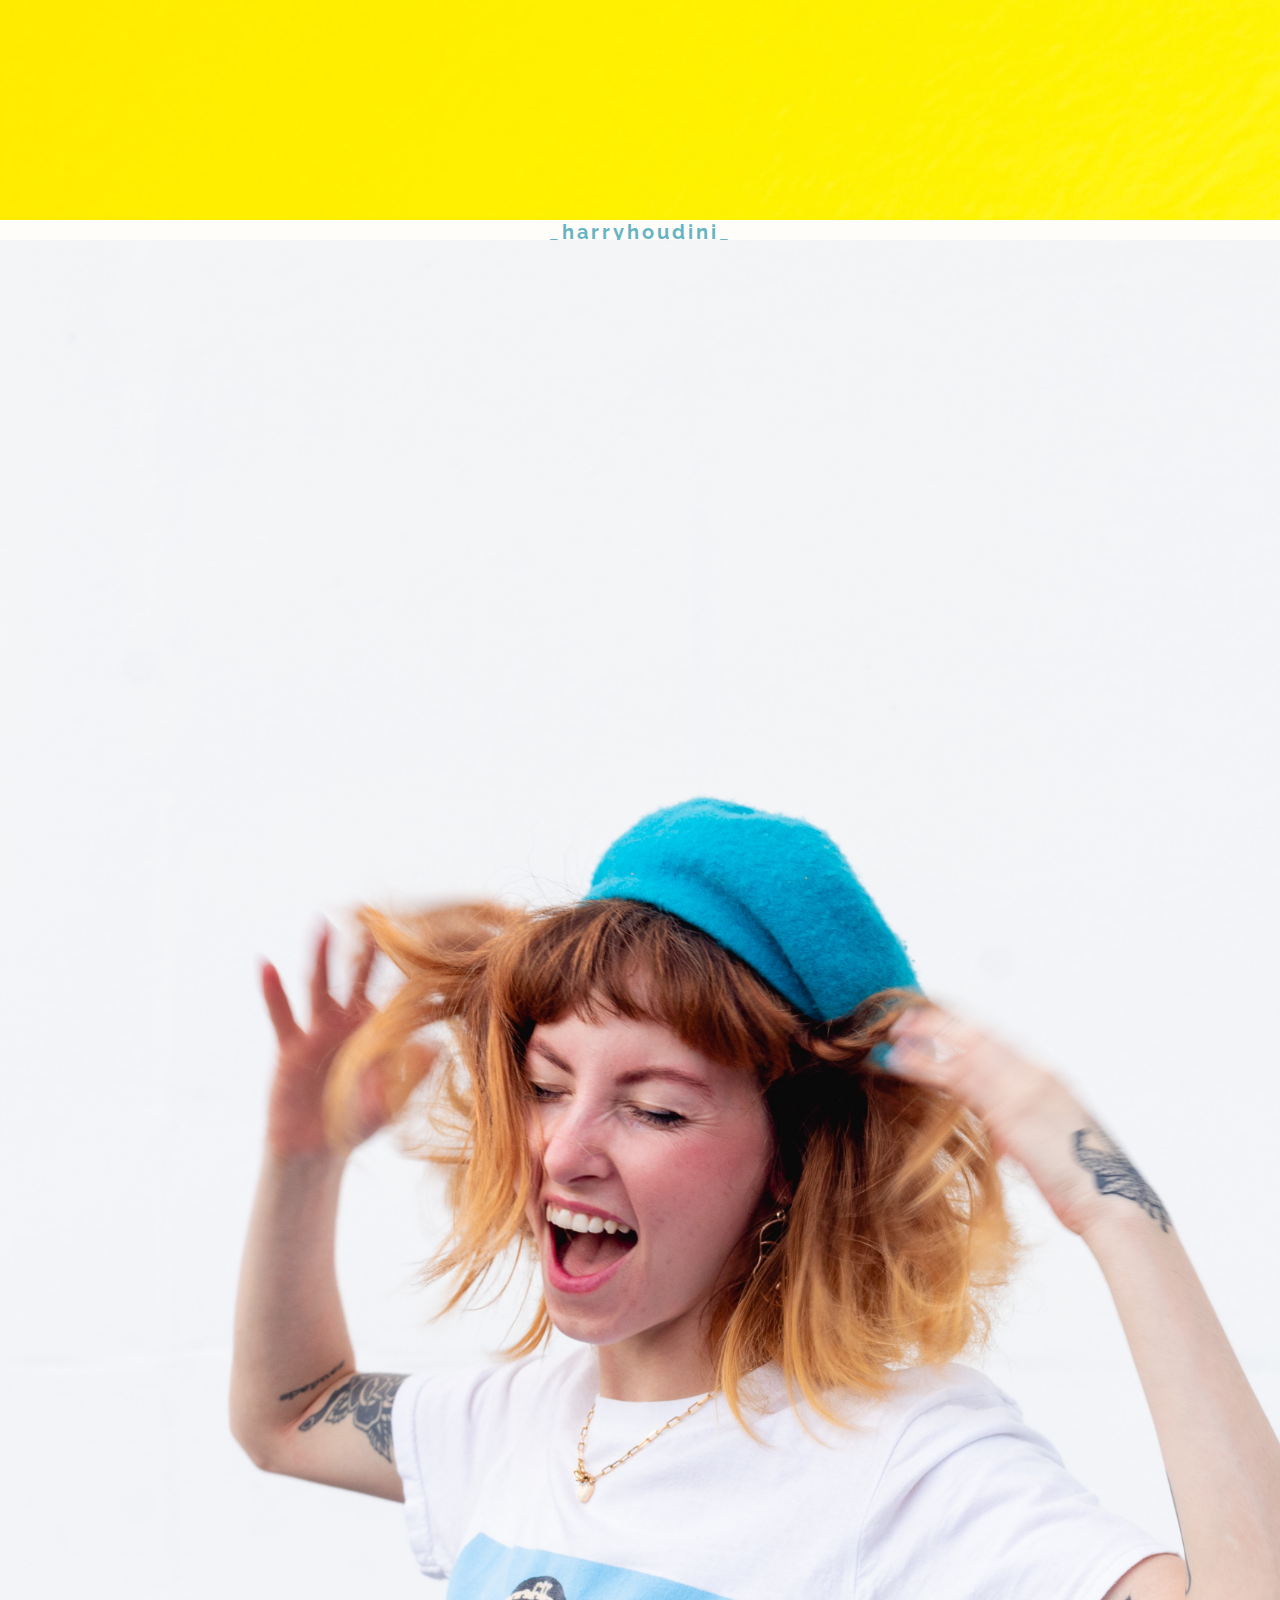
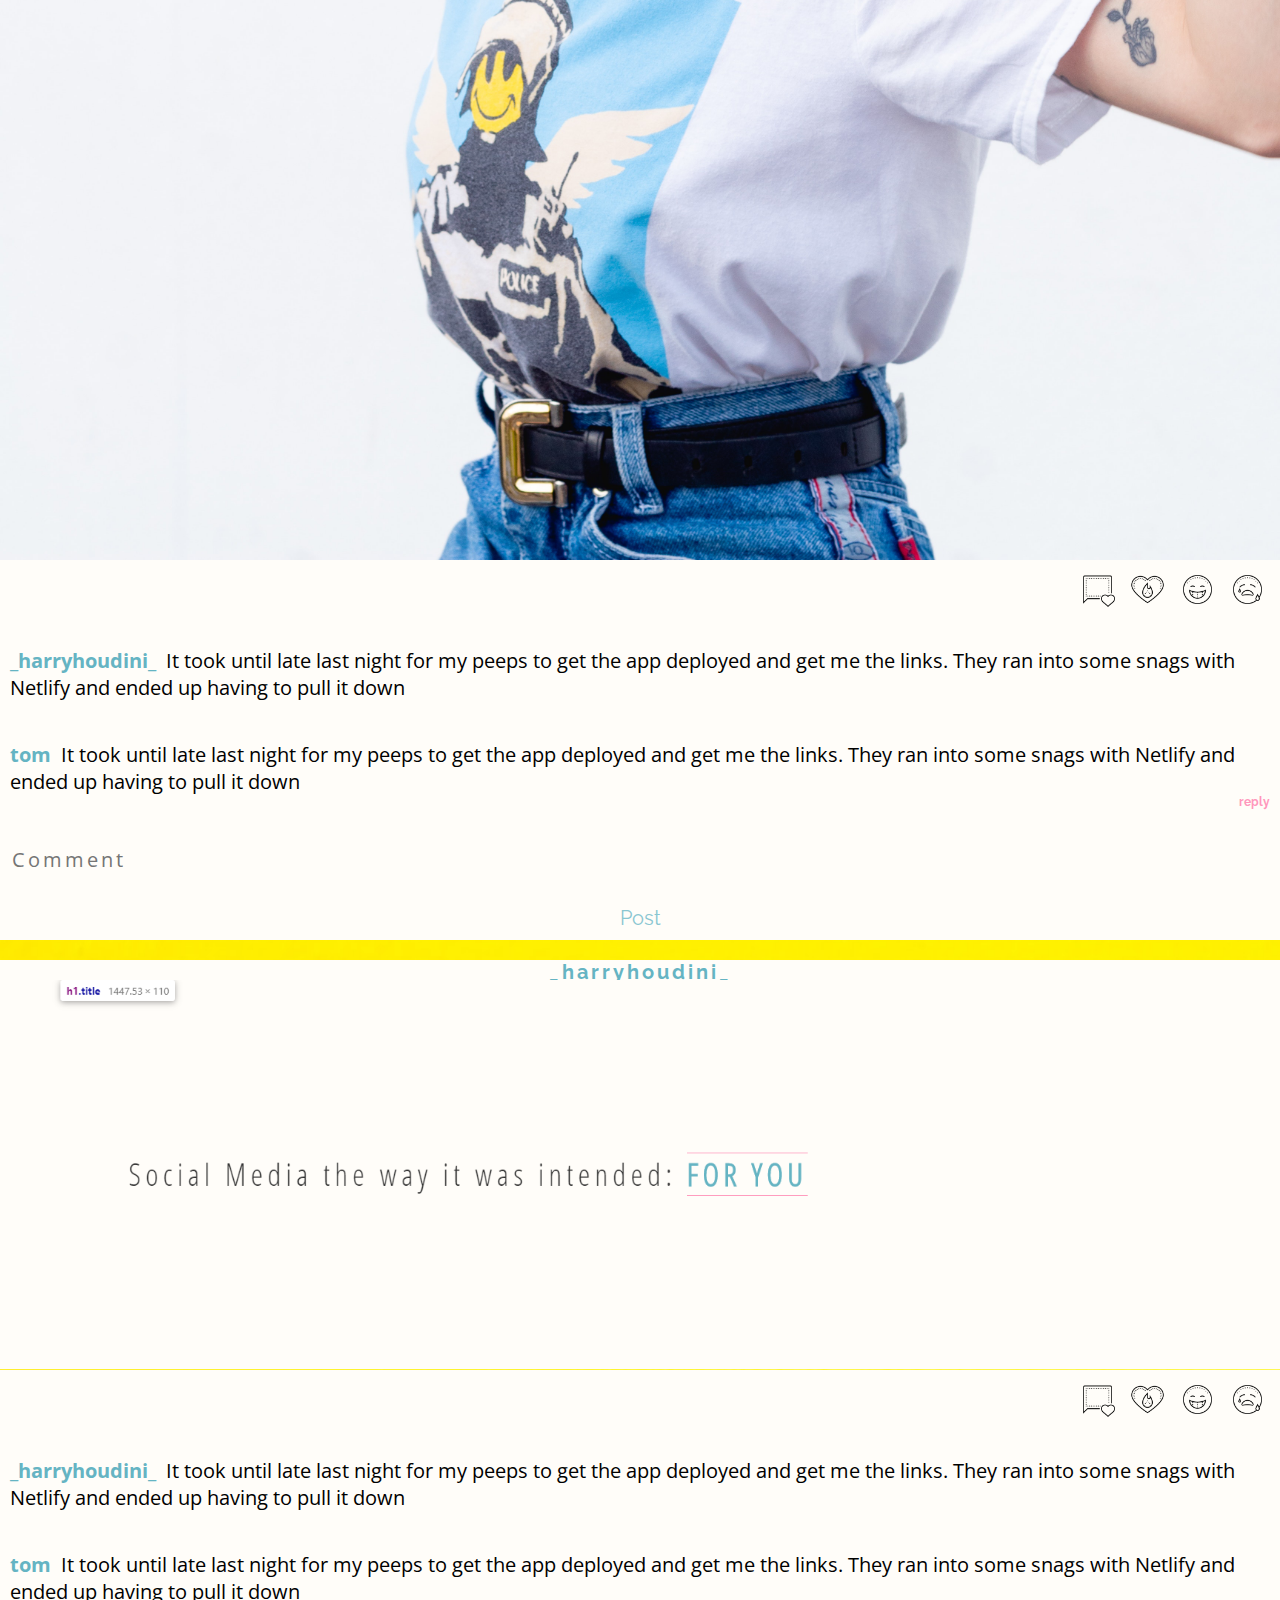
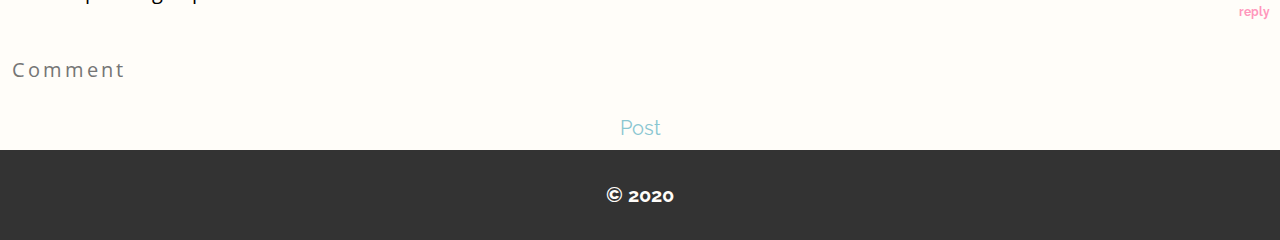
<file: main.html>
<!doctype html>

<html lang="en">

  <head>
    <meta charset="utf-8">

    <title>Upliftagram</title>

    <link href="https://fonts.googleapis.com/css?family=Open+Sans+Condensed:300|Raleway|Roboto&display=swap" rel="stylesheet">

    <link href="css/index.css" rel="stylesheet">

    <script src="https://code.jquery.com/jquery-1.12.3.min.js" integrity="sha256-aaODHAgvwQW1bFOGXMeX+pC4PZIPsvn2h1sArYOhgXQ=" crossorigin="anonymous"></script>

    <script type="text/javascript" src="css/jQueryData2.js"></script>

    <meta name="viewport" content="width=device-width, initial-scale=1">

  </head>

  <body>

   <!-- navigation code here -->

   <section class="pageContainer">
     
   

      <header id="mainHead">
       



      </header>

      <section class="mainInfo">

        <h3 class="uNAvIm">_harryhoudini_</h3>
        
        <img src="images/womanTester.jpg" class="iMF" />

        <section class="underAll">

          <section class="underOpt">

            <div class="comment"></div>
            
            <div class="heart"></div>

            <div class="laugh"></div>

            <div class="cry"></div>

            

          </section>

          <!-- <section class="imgInfo">

          </section> -->

          <section class="commentDiv 0001" >
            
            <section class="commentRow">
              
              <!-- <h3 class="cmtUN"></h3> -->

              <p class="cmtCon"><span class="cmtUN">_harryhoudini_</span>It took until late last night for my peeps to get the app deployed and get me the links. They ran into some snags with Netlify and ended up having to pull it down</p>

            </section>

            <!-- OTHER USERS COMMENTS ON ITEM         -->

            <section class="commentRow">

              <p class="cmtCon"><span class="cmtUN">tom</span>It took until late last night for my peeps to get the app deployed and get me the links. They ran into some snags with Netlify and ended up having to pull it down</p>

              <section class="cmtUnd">
                
                <h4 class="cmtReply">reply</h4>

              </section>

            </section>

          </section>

          <!-- COMMENT INSERTION SECTION -->

          <section class="commentDiv 0002">            
                      
            <form id="cmtInsert" method="POST" action="" enctype="multipart/form-data" >
        
              <textarea class="cmtInsertBox" id="002" placeholder="Comment"></textarea>

              <div id="f_dataP">Post</div>

            </form>            

          </section>          

        </section>

      </section>









      <section class="mainInfo">

        <h3 class="uNAvIm">_harryhoudini_</h3>
        
        <img src="images/uplift2.png" class="iMF" />

        <section class="underAll">

          <section class="underOpt">

            <div class="comment"onclick="addComment('y')" id="y"></div>
            
            <div class="heart" onclick="giveHeart('x')" id="x"></div>

            <div class="laugh"></div>

            <div class="cry"></div>

            

          </section>

          <!-- <section class="imgInfo">

          </section> -->

          <section class="commentDiv 0001">
            
            <section class="commentRow">
              
              <!-- <h3 class="cmtUN"></h3> -->

              <p class="cmtCon"><span class="cmtUN">_harryhoudini_</span>It took until late last night for my peeps to get the app deployed and get me the links. They ran into some snags with Netlify and ended up having to pull it down</p>

            </section>

            <!-- OTHER USERS COMMENTS ON ITEM         -->

            <section class="commentRow">

              <p class="cmtCon"><span class="cmtUN">tom</span>It took until late last night for my peeps to get the app deployed and get me the links. They ran into some snags with Netlify and ended up having to pull it down</p>

              <section class="cmtUnd">
                
                <h4 class="cmtReply">reply</h4>

              </section>

            </section>

          </section>

          <!-- COMMENT INSERTION SECTION -->

          <section class="commentDiv 0002">            
                      
            <form id="cmtInsert" method="POST" action="" enctype="multipart/form-data" >
        
              <textarea class="cmtInsertBox" id="002" placeholder="Comment"></textarea>

              <div id="f_dataP">Post</div>

            </form>            

          </section>          

        </section>

      </section>

     <!--  <section class="mainInfo">
        


      </section>

      <section class="mainInfo">
        


      </section>

      <section class="mainInfo">
        


      </section>

      <section class="mainInfo">
        


      </section>
 -->

    </section>
   
    
    <footer>
      
      <h5 class="footerContent">&#169; 2020</h5>

    </footer>

   
  </body>

</html>
</file>
<file: css/index.css>
/*// Variables*/
/*// Mobile var*/
/*colors*/
/*Fonts*/
/*// Mixins Here*/
/*Default card photo mixin with parametric naming [@name value should be name of image file]*/
/*Font family mixin with parametric sizing*/
/*// General Styles*/
a {
  text-decoration: none;
  text-decoration-color: none;
  color: inherit;
}
body {
  width: 100vw;
  padding: 0;
  margin: 0;
  overflow-x: hidden;
  background-color: #333333;
}
html {
  max-width: 100vw;
  overflow-x: hidden;
}
/*Nav Properties*/
nav {
  display: flex;
  flex-wrap: wrap;
  justify-content: center;
  height: 150px;
  align-content: center;
  width: 100%;
  padding: 0px 15px 0px 15px;
}
nav .linksSec {
  width: 30%;
  display: flex;
  flex-wrap: wrap;
  justify-content: space-around;
  align-content: center;
}
@media (max-width:800px) {
  nav .linksSec {
    width: 100%;
  }
}
@media (max-width:1000px) {
  nav .linksSec {
    width: 100%;
  }
}
nav a.navLinks {
  z-index: 50;
  font-size: 25px;
  padding: 0 15px;
  text-decoration: none;
  color: #333333;
  margin: auto;
  align-content: center;
  font-family: 'Open Sans Condensed';
  letter-spacing: 5px;
  font-weight: 800;
  -webkit-transition: all 0.2s ease-in-out;
  -moz-transition: all 0.2s ease-in-out;
  -o-transition: all 0.2s ease-in-out;
  transition: all 0.2s ease-in-out;
}
@media (max-width:800px) {
  nav a.navLinks {
    font-size: 15px;
  }
}
nav a.navLinks:hover {
  color: #8ac6d1;
  font-weight: 800;
  cursor: pointer;
}
@media (max-width:800px) {
  nav {
    height: 50px;
  }
}
/*Footer*/
footer {
  background-color: #333333;
  width: 100vw;
  height: 10vh;
  display: flex;
  flex-wrap: wrap;
  justify-content: center;
  align-content: center;
}
footer h5.footerContent {
  font-family: 'Raleway';
  font-size: 20px;
  color: #FFFDF9;
}
/*HOME LESS STYLING*/
.tMain {
  height: 100vh;
  width: 100vw;
  background-image: url('../images/yellowScaled.jpg');
  background-repeat: no-repeat;
  background-position: center;
  background-size: cover;
  display: flex;
  flex-wrap: wrap;
  box-shadow: 1px 0px 4px rgba(0, 0, 0, 0.4);
}
@media (max-width:1000px) {
  .tMain {
    background-position: center;
    /*background-image: url('../images/yellowDark2.jpg');*/
  }
}
@media (max-width:800px) {
  .tMain {
    width: 100vw;
  }
}
/*Header Section*/
header {
  height: 400px;
  width: 95vw;
  display: flex;
  flex-wrap: wrap;
  justify-content: center;
  align-items: center;
  align-content: center;
  /*align-content: center;*/
}
@media (max-width:1000px) {
  header {
    width: 100%;
  }
}
@media (max-width:800px) {
  header {
    width: 100vw;
    height: 500px;
  }
}
header section#slogan {
  width: 90%;
  height: 100%;
}
@media (max-width:1000px) {
  header section#slogan {
    width: 100%;
  }
}
@media (max-width:800px) {
  header section#slogan {
    width: 100%;
    height: 300px;
    display: flex;
    flex-wrap: wrap;
    align-content: center;
  }
}
header section#loginDiv {
  display: flex;
  flex-wrap: wrap;
  width: 50%;
  height: 100%;
  background-color: #fffdf9;
  align-content: center;
  border-radius: 15px;
  box-shadow: 1px 0px 4px rgba(0, 0, 0, 0.4);
}
@media (max-width:1000px) {
  header section#loginDiv {
    width: 100%;
  }
}
@media (max-width:800px) {
  header section#loginDiv {
    width: 95%;
    height: 300px;
    margin: 0;
  }
}
header section#loginDiv form#loginForm {
  display: flex;
  flex-wrap: wrap;
  height: 500px;
  width: 90%;
  margin: auto;
  align-content: center;
}
@media (max-width:800px) {
  header section#loginDiv form#loginForm {
    width: 98%;
  }
}
header section#loginDiv form#loginForm input.f_data {
  display: inline-block;
  width: 70%;
  margin: 0 auto;
  height: 30px;
  font-family: 'Raleway';
  font-size: 20px;
  letter-spacing: 3px;
  border: 0.05px solid #595959;
  padding-left: 15px;
}
@media (max-width:800px) {
  header section#loginDiv form#loginForm input.f_data {
    width: 90%;
  }
}
header section#loginDiv form#loginForm h3.aboveTxt {
  width: 70%;
  margin: 10px auto 0px auto;
  height: 35px;
  font-family: 'Open Sans Condensed';
  font-size: 25px;
}
@media (max-width:800px) {
  header section#loginDiv form#loginForm h3.aboveTxt {
    width: 90%;
  }
}
header section#loginDiv form#loginForm h3.aboveTxt2 {
  width: 100%;
  margin: 10px auto 0px auto;
  height: 30px;
}
header section#loginDiv form#loginForm .f_dataS {
  margin: 0 auto;
  background-color: #8ac6d1;
  color: #ffe3ed;
  width: 190px;
  height: 40px;
  border-radius: 15px;
  line-height: 40px;
  text-align: center;
  font-family: 'Open Sans Condensed';
  font-size: 25px;
  letter-spacing: 6px;
  -webkit-transition: all 0.2s ease-in-out;
  -moz-transition: all 0.2s ease-in-out;
  -o-transition: all 0.2s ease-in-out;
  transition: all 0.2s ease-in-out;
}
header section#loginDiv form#loginForm .f_dataS:hover {
  background-color: #333333;
  color: #8ac6d1;
  -webkit-transition: all 0.2s ease-in-out;
  -moz-transition: all 0.2s ease-in-out;
  -o-transition: all 0.2s ease-in-out;
  transition: all 0.2s ease-in-out;
  cursor: pointer;
}
header h1.title {
  width: 100%;
  height: 110px;
  text-align: left;
  padding: 0;
  color: #8ac6d1;
  font-family: 'Raleway';
  font-size: 90px;
  letter-spacing: 9px;
  margin: 0;
  padding-left: 12px;
}
@media (max-width:1000px) {
  header h1.title {
    text-align: center;
    /*font-size: 0px;*/
    letter-spacing: 9px;
    /*height: 45px;*/
  }
}
@media (max-width:800px) {
  header h1.title {
    text-align: center;
    font-size: 40px;
    letter-spacing: 6px;
    height: 45px;
    padding: 0;
    background-color: #333333;
  }
}
header h1.title span#highlighter2 {
  color: #ff7dab;
}
header h4.underTitle {
  width: 660px;
  height: 35px;
  text-align: left;
  font-family: 'Open Sans Condensed';
  font-size: 25px;
  letter-spacing: 12px;
  margin: 0;
  font-weight: 800;
  color: #333333;
  padding-left: 12px;
  background-color: #fffdf9;
}
@media (max-width:1000px) {
  header h4.underTitle {
    text-align: center;
    font-size: 25px;
    letter-spacing: 3px;
    height: 30px;
    margin: 5px auto;
    width: 400px;
    line-height: 25px;
    padding-left: 0px;
  }
}
@media (max-width:800px) {
  header h4.underTitle {
    text-align: center;
    font-size: 20px;
    letter-spacing: 3px;
    height: 30px;
    width: 100%;
    margin-top: 0px;
    background-color: #fffdf9;
  }
}
header h4.underTitle span.highlighter {
  color: #ff7dab;
}
header #signup {
  background-color: #8ac6d1;
  color: #ffe3ed;
  width: 190px;
  height: 30px;
  border-radius: 15px;
  margin: 10px auto auto 0;
  line-height: 30px;
  text-align: center;
  font-family: 'Open Sans Condensed';
  font-size: default;
  letter-spacing: 6px;
  -webkit-transition: all 0.2s ease-in-out;
  -moz-transition: all 0.2s ease-in-out;
  -o-transition: all 0.2s ease-in-out;
  transition: all 0.2s ease-in-out;
}
header #signup:hover {
  background-color: #ffe3ed;
  color: #8ac6d1;
  -webkit-transition: all 0.2s ease-in-out;
  -moz-transition: all 0.2s ease-in-out;
  -o-transition: all 0.2s ease-in-out;
  transition: all 0.2s ease-in-out;
  cursor: pointer;
}
@media (max-width:1000px) {
  header #signup {
    margin: 10px auto;
  }
}
/*INFO SECTION*/
section.info {
  width: 100%;
  height: 100%;
}
section.info div.infoOne {
  display: flex;
  flex-wrap: wrap;
  width: 100%;
  height: 50vh;
  background-color: #fffdf9;
  /*background-image: url('../images/background.jpg');*/
  background-repeat: no-repeat;
  background-position: center;
  background-size: cover;
  box-shadow: 1px 0px 4px rgba(0, 0, 0, 0.4);
  justify-content: center;
  align-content: center;
}
section.info div.infoOne .contentBlock {
  /*height: 50%;*/
  width: 80%;
  display: inline-block;
}
section.info div.infoOne .contentBlock .underTag {
  font-family: 'Open Sans Condensed';
  font-size: 40px;
  color: #333333;
  letter-spacing: 6px;
  text-align: left;
}
section.info div.infoOne .contentBlock .underTag .highlight3 {
  color: #65b4c3;
  font-weight: 1000;
  text-align: center;
  font-family: 'Open Sans Condensed';
  font-size: 50px;
  /*text-decoration: underline;*/
  border-bottom: 0.45px solid #ff97bc;
  border-top: 0.45px solid #ff97bc;
}
@media (max-width:800px) {
  section.info div.infoOne {
    height: 500px;
  }
}
section.info div.infoTwo {
  width: 100%;
  /*height: 100vh;*/
  background-color: #fffdf9;
  background-image: url('../images/justYellow.png');
  background-repeat: no-repeat;
  background-position: center;
  background-size: cover;
  display: inline-block;
}
section.info div.infoTwo .container1 {
  display: inline-block;
  /*flex-wrap: wrap;*/
  width: 100%;
  padding: 30px;
  align-content: center;
}
section.info div.infoTwo .container1 .largeText {
  font-family: 'Raleway';
  font-size: 90px;
  letter-spacing: 9px;
  color: #333333;
  width: 100%;
  display: block;
}
section.info div.infoTwo .container1 .largeText .PP {
  color: #ff97bc;
}
section.info div.infoTwo .container1 .largeText .GG {
  color: #53abbb;
}
section.info div.infoTwo .container1 .largeText .WW {
  color: #ff97bc;
  font-weight: 1000;
  /*text-decoration: underline;*/
  border-bottom: 0.45px solid #0d0d0d;
  border-top: 0.45px solid #0d0d0d;
}
@media (max-width:1000px) {
  section.info div.infoTwo .container1 .largeText {
    text-align: left;
    padding: 0px;
    width: 100%;
  }
}
@media (max-width:800px) {
  section.info div.infoTwo .container1 .largeText {
    font-family: 'Raleway';
    font-size: 45px;
    width: 100%;
    padding: 0px;
    padding-left: 5px;
  }
}
@media (max-width:1000px) {
  section.info div.infoTwo .container1 {
    padding: 15px;
    width: 100vw;
  }
}
@media (max-width:800px) {
  section.info div.infoTwo .container1 {
    padding: 12px;
    width: 100vw;
  }
}
section.pageContainer {
  width: 100%;
  background-color: #fffdf9;
  background-image: url('../images/justYellow.png');
  background-repeat: no-repeat;
  background-position: center;
  background-size: cover;
  display: inline-block;
}
section.pageContainer header#mainHead {
  height: 200px;
}
section.pageContainer section.mainInfo {
  width: 100%;
  /*height: 700px;*/
  background-color: #fffdf9;
}
section.pageContainer section.mainInfo img.iMF {
  width: 100%;
  object-fit: contain;
  height: 100%;
}
section.pageContainer section.mainInfo h3.uNAvIm {
  width: 100%;
  height: 0px;
  font-family: 'Raleway';
  font-size: 20px;
  text-align: center;
  color: #65b4c3;
  font-weight: bold;
  letter-spacing: 3px;
}
section.pageContainer section.mainInfo section.underAll {
  width: 100%;
  /*height: 200px;*/
  /*background-color: green;*/
  display: flex;
  flex-wrap: wrap;
}
section.pageContainer section.mainInfo section.underAll section.underOpt {
  width: 100%;
  height: 50px;
  display: flex;
  flex-wrap: wrap;
  justify-content: flex-end;
}
section.pageContainer section.mainInfo section.underAll section.underOpt .heart {
  background-image: url('../images/i/loveFire.png');
  background-repeat: no-repeat;
  background-position: center;
  background-size: contain;
  height: 100%;
  width: 35px;
  margin-right: 15px;
}
section.pageContainer section.mainInfo section.underAll section.underOpt .comment {
  background-image: url('../images/i/commentLove.png');
  background-repeat: no-repeat;
  background-position: center;
  background-size: contain;
  height: 100%;
  width: 35px;
  margin-right: 15px;
}
section.pageContainer section.mainInfo section.underAll section.underOpt .laugh {
  background-image: url('../images/i/laugh.png');
  background-repeat: no-repeat;
  background-position: center;
  background-size: contain;
  height: 100%;
  width: 35px;
  margin-right: 15px;
}
section.pageContainer section.mainInfo section.underAll section.underOpt .cry {
  background-image: url('../images/i/cry.png');
  background-repeat: no-repeat;
  background-position: center;
  background-size: contain;
  height: 100%;
  width: 35px;
  margin-right: 15px;
}
section.pageContainer section.mainInfo section.underAll section.commentDiv {
  display: inline-block;
  margin-top: 0px;
  /*height: 150px;*/
  width: 100%;
  padding: 10px;
  /*background-color: red;*/
}
section.pageContainer section.mainInfo section.underAll section.commentDiv section.commentRow {
  display: flex;
  height: 100px;
  flex-wrap: wrap;
  align-content: center;
  justify-content: space-between;
  /*overflow-y: hidden;*/
  /*text-overflow: ellipsis;*/
}
section.pageContainer section.mainInfo section.underAll section.commentDiv section.commentRow h3.cmtUN {
  /*display: inline-block;*/
  /*width: 25%;*/
  font-family: 'Raleway';
  font-size: 15px;
  letter-spacing: 0px;
  height: 100%;
  font-weight: 900;
  line-height: 100px;
}
section.pageContainer section.mainInfo section.underAll section.commentDiv section.commentRow p.cmtCon {
  display: inline-block;
  width: 100%;
  font-family: 'Open Sans Condensed';
  font-size: 20px;
  margin: 0 auto;
  /*height: 100%;*/
  /*text-overflow: ellipsis;*/
}
section.pageContainer section.mainInfo section.underAll section.commentDiv section.commentRow p.cmtCon span.cmtUN {
  color: #65b4c3;
  font-weight: bold;
  padding-right: 10px;
}
section.pageContainer section.mainInfo section.underAll section.commentDiv section.commentRow section.cmtUnd {
  display: flex;
  flex-wrap: wrap;
  width: 100%;
  justify-content: flex-end;
  margin: 0 auto;
}
section.pageContainer section.mainInfo section.underAll section.commentDiv section.commentRow section.cmtUnd h4.cmtReply {
  font-family: 'Raleway';
  font-size: 12px;
  color: #ff97bc;
  height: 12px;
  margin: 0;
}
section.pageContainer section.mainInfo section.underAll section.commentDiv #cmtInsert {
  width: 100%;
}
section.pageContainer section.mainInfo section.underAll section.commentDiv #cmtInsert textarea.cmtInsertBox {
  width: 100%;
  background-color: #fffdf9;
  border: none;
  resize: none;
  outline: #8ac6d1;
  font-family: 'Open Sans Condensed';
  font-size: 20px;
  color: #333333;
  letter-spacing: 3px;
}
section.pageContainer section.mainInfo section.underAll section.commentDiv #cmtInsert div#f_dataP {
  width: 100%;
  text-align: center;
  margin: 0 auto;
  font-family: 'Raleway';
  font-size: 20px;
  color: #8ac6d1;
}
section.pageContainer section.mainInfo section.underAll section.imgInfo {
  width: 25%;
  height: 50px;
  display: flex;
  flex-wrap: wrap;
  justify-content: flex-end;
  /*background-color: blue;*/
}
/*@import "about-page.less";*/
</file>
